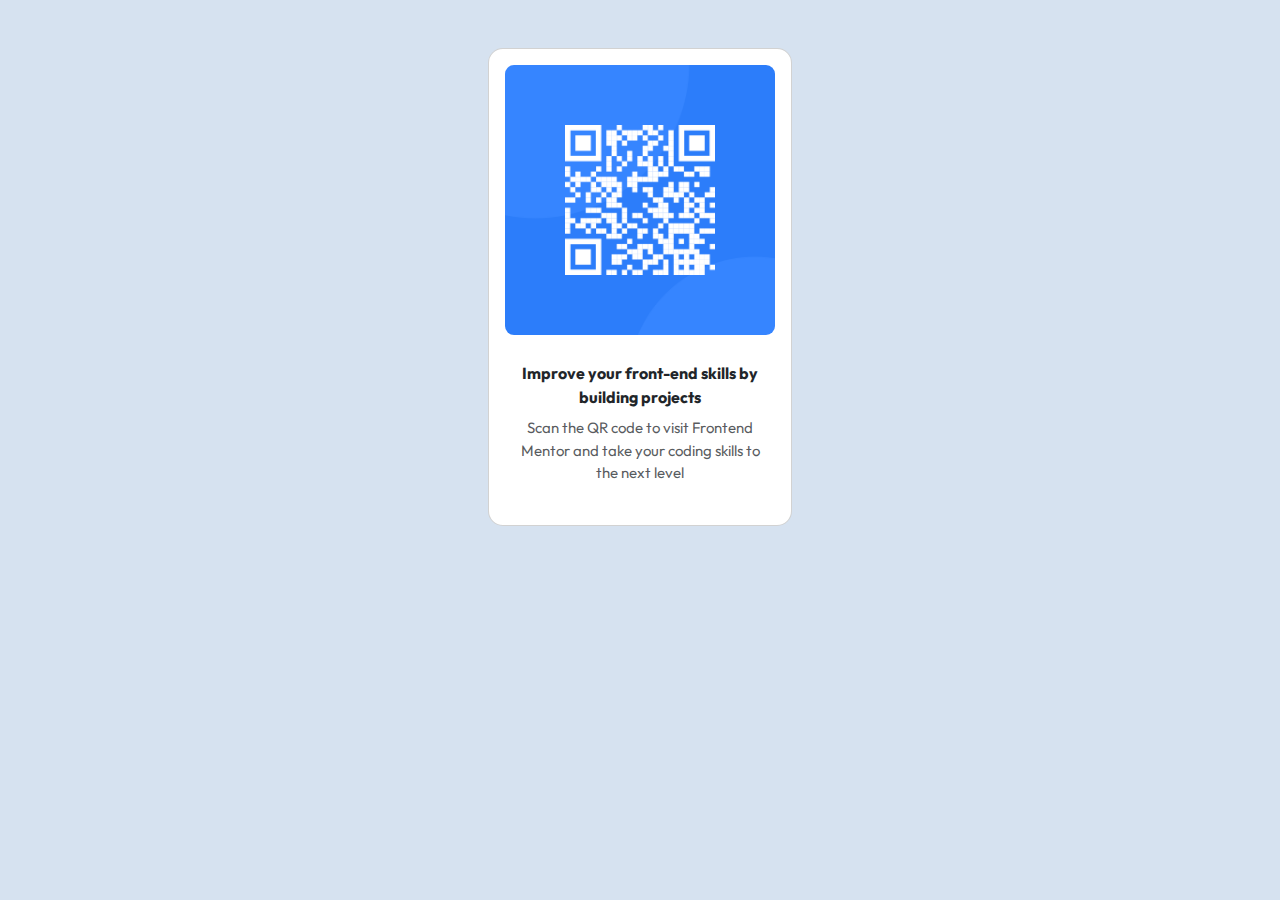
<file: index.html>
<!DOCTYPE html>
<html lang="en">
  <head>
    <meta charset="UTF-8" />
    <meta name="viewport" content="width=device-width, initial-scale=1.0" />

    <title>QR code component</title>

    <link
      href="https://cdn.jsdelivr.net/npm/bootstrap@5.3.3/dist/css/bootstrap.min.css"
      rel="stylesheet"
      integrity="sha384-QWTKZyjpPEjISv5WaRU9OFeRpok6YctnYmDr5pNlyT2bRjXh0JMhjY6hW+ALEwIH"
      crossorigin="anonymous"
    />
    <link rel="stylesheet" href="style.css" />
    <link rel="preconnect" href="https://fonts.googleapis.com" />
    <link rel="preconnect" href="https://fonts.gstatic.com" crossorigin />
    <link
      href="https://fonts.googleapis.com/css2?family=Outfit:wght@100..900&display=swap"
      rel="stylesheet"
    />
  </head>
  <body>
    <script
      src="https://cdn.jsdelivr.net/npm/bootstrap@5.3.3/dist/js/bootstrap.bundle.min.js"
      integrity="sha384-YvpcrYf0tY3lHB60NNkmXc5s9fDVZLESaAA55NDzOxhy9GkcIdslK1eN7N6jIeHz"
      crossorigin="anonymous"
    ></script>
    <div class="container p-5" style="width: 25em" ;>
      <div class="card">
        <img
          src="image-qr-code.png"
          alt="QR"
          class="card-img-top p-3"
        />
        <div class="card-body">
          <div class="card-title text-center">
            Improve your front-end skills by building projects
          </div>
          <div class="card-text text-center text-muted">
            Scan the QR code to visit Frontend Mentor and take your coding
            skills to the next level
          </div>
        </div>
      </div>
    </div>
  </body>
</html>
</file>
<file: style.css>
.card-title{
    font-weight: 700;
    width: 100%;
}
.card-text{
    font-weight: 400;
    font-size: 15px;
    padding-bottom: 30px;
    width: 100%;
}
.card-body{
    margin: 10px 30px;
    padding: 0;
}
.card-img-top{
    border-radius: 25px;
}
.card{
    border-radius: 15px;
}
body{
    background-color: hsl(212, 45%, 89%); 
    font-family: "Outfit", sans-serif;
    font-optical-sizing: auto;}
</file>
